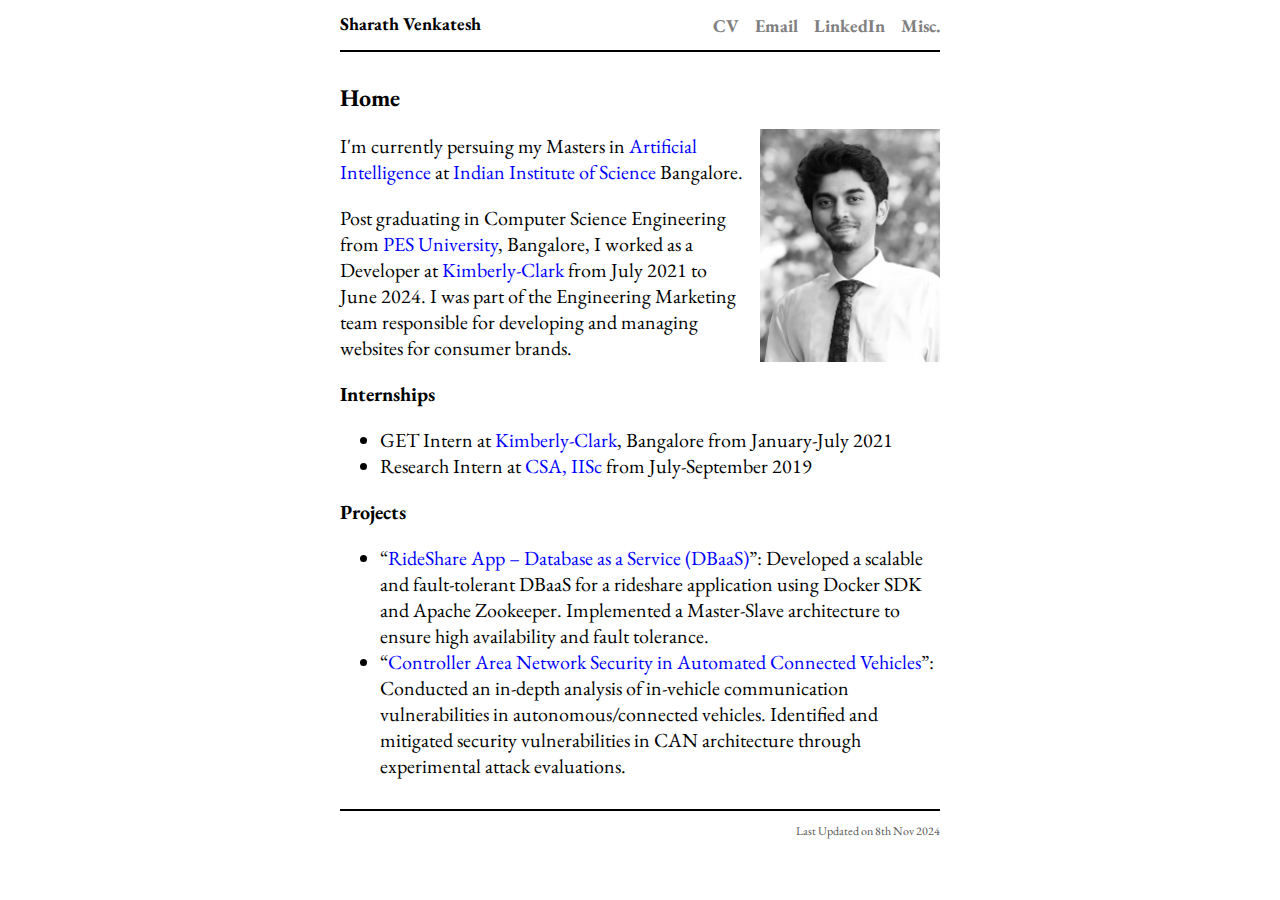
<file: index.html>
<!doctype html>
<html lang="en">

<head>
    <meta name="google-site-verification" content="MODFs2byH-qjR8cUwgLkuTQE3PAxfnGorhV5bmXMwTs" />
    <meta charset="utf-8">
    <meta http-equiv="x-ua-compatible" content="ie=edge">
    <meta name="viewport" content="width=device-width, initial-scale=1">
    <title>Sharath Venkatesh</title>
    <link rel="stylesheet" href="./css/default.css" />
    <link href="https://fonts.googleapis.com/css?family=EB+Garamond" rel="stylesheet">
    <link rel="shortcut icon" type="image/png" href="images/favicon.png">

    <style>
        body {
            font-family: 'EB Garamond', serif;
            font-size: 20px;
        }
    </style>
</head>

<body>
    <header>
        <div class="logo">
            <a href="./index.html">Sharath Venkatesh</a>
        </div>

        <script type="text/javascript">
            function sendEmail() {
                var userParts = ['sharath', 'venkatesh10'];
                var domainParts = ['gm', 'ail.com'];
                var el = document.getElementById('email-link');
                el.href = 'mailto:' + userParts.join('') + '@' + domainParts.join('');
                window.location.href = el.href;
            }
        </script>

        <nav>
            <a href="./images/cv.pdf">CV</a>
            <a id="email-link" href="#" onclick="sendEmail(); return false;">Email</a>
            <a href="https://www.linkedin.com/in/sharath-venkatesh/" target="_blank">LinkedIn</a>
            <a href="./pages/misc.html">Misc.</a>
        </nav>
    </header>

    <h1>Home</h1>
    <img src="./images/photo.jpg" style="width:180px; height:auto; float: right; margin-left: 15px;" />

    <p>
        I'm currently persuing my Masters in <a href="https://ai.iisc.ac.in" target="_blank">Artificial Intelligence</a>  
        at <a href="http://iisc.ac.in" target="_blank">Indian Institute of Science</a> Bangalore.
    </p>

    <p>Post graduating in Computer Science Engineering from <a href="https://pes.edu" target="_blank">PES
            University</a>, Bangalore, I worked as a Developer at <a href="https://www.kimberly-clark.com/en-us" target="_blank">Kimberly-Clark</a>
            from July 2021 to June 2024. I was part of the Engineering Marketing team responsible for developing and
            managing websites for consumer brands.
    </p>

    <h2> Internships </h2>
    <ul>
        <li> GET Intern at <a href="https://www.kimberly-clark.com/en-us" target="_blank">Kimberly-Clark</a>,
            Bangalore from January-July 2021
        </li>
        <li> Research Intern at <a href="https://www.csa.iisc.ac.in" target="_blank">CSA, IISc</a> from
            July-September 2019
        </li>
    </ul>

    <h2>Projects</h2>
    <ul>
        <li>“<a href="https://github.com/Sharath-Venkatesh/CS352/tree/master/Project" target="_blank">RideShare App – Database as a Service (DBaaS)</a>”: 
            Developed a scalable and fault-tolerant DBaaS for a rideshare application using Docker SDK and Apache Zookeeper. 
                Implemented a Master-Slave architecture to ensure high availability and fault tolerance.</li>
        <li>“<a href="#">Controller Area Network Security in Automated Connected Vehicles</a>”: Conducted an in-depth analysis of in-vehicle communication vulnerabilities in autonomous/connected vehicles. 
            Identified and mitigated security vulnerabilities in CAN architecture through experimental attack evaluations.</li>
    </ul>


    <footer>
        Last Updated on 8th Nov 2024
    </footer>

</body>

</html>
</file>
<file: css/default.css>
html{font-size:62.5%}body{font-size:1.6rem;color:#000}header{border-bottom:0.2rem solid #000}nav{text-align:right}nav a{font-size:1.8rem;font-weight:bold;color:grey;text-decoration:none}nav a:hover {text-decoration: underline;}footer{margin-top:3rem;padding:1.2rem 0;border-top:0.2rem solid #000;font-size:1.2rem;color:#555}h1{font-size:2.4rem}h2{font-size:2rem}article .header{font-size:1.4rem;font-style:italic;color:#555}.logo a{font-weight:bold;color:#000;text-decoration:none}@media (max-width:319px){body{width:90%;margin:0;padding:0 5%}header{margin:4.2rem 0}nav{margin:0 auto 3rem;text-align:center}footer{text-align:center}.logo{text-align:center;margin:1rem auto 3rem}.logo a{font-size:2.4rem}nav a{display:block;line-height:1.6}}@media (min-width:320px){body{width:90%;margin:0;padding:0 5%}header{margin:4.2rem 0}nav{margin:0 auto 3rem;text-align:center}footer{text-align:center}.logo{text-align:center;margin:1rem auto 3rem}.logo a{font-size:2.4rem}nav a{display:inline;margin:0 0.6rem}}@media (min-width:640px){body{width:60rem;margin:0 auto;padding:0}header{margin:0 0 3rem;padding:1.2rem 0}nav{margin:0;text-align:right}nav a{margin:0 0 0 1.2rem;display:inline}footer{text-align:right}.logo{margin:0;text-align:left}.logo a{float:left;font-size:1.8rem}}a {color: blue;text-decoration: none;}a:hover {text-decoration: underline;}
</file>
